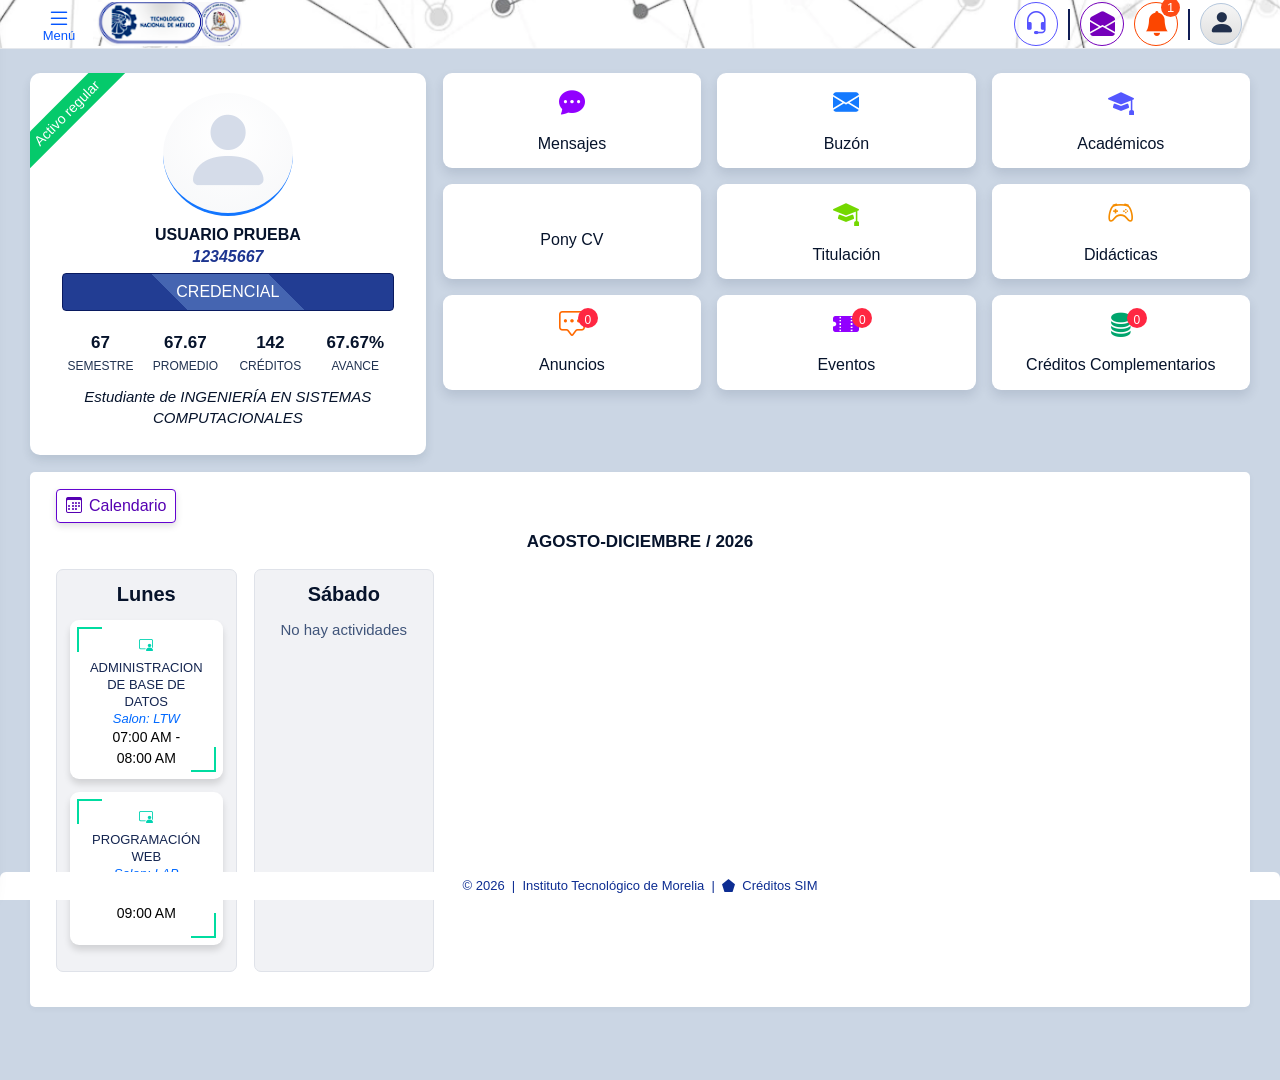
<file: portal-estatico/index.html>
<!doctype html>
<html lang="es">
<head>
  <meta charset="UTF-8" />
  <meta name="viewport" content="width=device-width, initial-scale=1.0" />
  <title>Inicio | Portal Estudiantil</title>
  <link rel="stylesheet" href="styles.css" />
  <link rel="stylesheet" href="https://cdn.jsdelivr.net/npm/bootstrap-icons@1.11.3/font/bootstrap-icons.min.css" />
</head>
<body data-page="inicio">
  <header class="topbar">
    <button class="menu-trigger" type="button" data-open-menu aria-label="Abrir menú"><i class="bi bi-list"></i><span>Menú</span></button>
    <img class="school-logos" src="assets/logos.png" alt="Tecnológico Nacional de México" />
    <div class="topbar-right">
      <div class="round-icon blue"><i class="bi bi-headset"></i></div>
      <span class="header-separator"></span>
      <div class="round-icon violet"><i class="bi bi-envelope-open-fill"></i></div>
      <div class="round-icon orange"><i class="bi bi-bell-fill"></i><span class="notify-dot">1</span></div>
      <span class="header-separator"></span>
      <div class="small-avatar"><i class="bi bi-person-fill"></i></div>
    </div>
  </header>
  <div class="scrim" data-close-menu></div>
  <aside class="sidebar" aria-label="Menú lateral">
    <div class="sidebar-top"><input placeholder="Buscar menú" aria-label="Buscar menú" readonly /><button type="button" data-close-menu aria-label="Cerrar menú"><i class="bi bi-x-lg"></i></button></div>
    <nav class="sidebar-links">
      <a href="index.html" class="selected"><i class="bi bi-house-door-fill"></i>Inicio</a>
      <a href="#"><i class="bi bi-person-walking"></i>Actividades Complementarias</a>
      <a href="#"><i class="bi bi-mortarboard-fill"></i>Datos Académicos</a>
      <a href="#"><i class="bi bi-bar-chart-fill"></i>Evaluaciones y Encuestas</a>
      <a href="mis-eventos.html"><i class="bi bi-award-fill"></i>Eventos y diplomas</a>
      <a href="#"><i class="bi bi-hand-index-thumb-fill"></i>Necesidades Especiales</a>
      <a href="#"><i class="bi bi-cash-coin"></i>Pagos</a>
      <a href="#"><i class="bi bi-credit-card-fill"></i>Pendientes Inscripción</a>
      <a href="#"><i class="bi bi-person-vcard-fill"></i>Reinscripción</a>
      <a href="#"><i class="bi bi-briefcase-fill"></i>Residencias</a>
      <a href="#"><i class="bi bi-heart-pulse-fill"></i>Servicio Social</a>
      <a href="#"><i class="bi bi-journal-text"></i>Solicitudes</a>
      <a href="#"><i class="bi bi-mortarboard-fill"></i>Titulación</a>
      <a href="#"><i class="bi bi-umbrella-fill"></i>Verano</a>
      <a href="#" class="logout"><i class="bi bi-box-arrow-right"></i>Salir</a>
    </nav>
  </aside>

  <main class="main-home">
    <section class="home-top">
      <article class="profile-card">
        <span class="ribbon">Activo regular</span>
        <div class="profile-picture"><i class="bi bi-person-fill"></i></div>
        <div class="student-name">USUARIO PRUEBA</div>
        <div class="student-id">12345667</div>
        <div class="credential">CREDENCIAL</div>
        <div class="student-stats"><div><strong>67</strong><small>SEMESTRE</small></div><div><strong>67.67</strong><small>PROMEDIO</small></div><div><strong>142</strong><small>CRÉDITOS</small></div><div><strong>67.67%</strong><small>AVANCE</small></div></div>
        <p class="student-degree">Estudiante de INGENIERÍA EN SISTEMAS<br> COMPUTACIONALES</p>
      </article>
      <section class="quick-grid" aria-label="Accesos principales">
        <div class="quick-tile"><i class="bi bi-chat-dots-fill purple"></i><span>Mensajes</span></div>
        <div class="quick-tile"><i class="bi bi-envelope-fill sky"></i><span>Buzón</span></div>
        <div class="quick-tile"><i class="bi bi-mortarboard-fill indigo"></i><span>Académicos</span></div>
        <div class="quick-tile"><i class="bi bi-horse black"></i><span>Pony CV</span></div>
        <div class="quick-tile"><i class="bi bi-mortarboard-fill lime"></i><span>Titulación</span></div>
        <div class="quick-tile"><i class="bi bi-controller amber"></i><span>Didácticas</span></div>
        <div class="quick-tile"><span class="icon-count"><i class="bi bi-chat-square-dots orange-text"></i><b>0</b></span><span>Anuncios</span></div>
        <div class="quick-tile"><span class="icon-count"><i class="bi bi-ticket-perforated-fill purple"></i><b>0</b></span><span>Eventos</span></div>
        <div class="quick-tile"><span class="icon-count"><i class="bi bi-database-fill green"></i><b>0</b></span><span>Créditos Complementarios</span></div>
      </section>
    </section>
    <section class="calendar-section">
      <div class="calendar-header"><span class="calendar-label"><i class="bi bi-calendar3"></i> Calendario</span><h2>AGOSTO-DICIEMBRE / 2026</h2></div>
      <div class="week-grid">
        <div class="weekday"><h3>Lunes</h3><div class="course"><i class="bi bi-person-video3"></i>ADMINISTRACION<br>DE BASE DE<br>DATOS<em>Salon: LTW</em><span>07:00 AM -<br>08:00 AM</span></div><div class="course"><i class="bi bi-person-video3"></i>PROGRAMACIÓN<br>WEB<em>Salon: LAB</em><span>08:00 AM -<br>09:00 AM</span></div></div>
        <div class="weekday"><h3>Sábado</h3><p>No hay actividades</p></div>
      </div>
    </section>
  </main>
  <footer>© 2026&nbsp; | &nbsp;Instituto Tecnológico de Morelia&nbsp; | &nbsp;<i class="bi bi-pentagon-fill"></i>&nbsp; Créditos SIM</footer>
  <script src="script.js"></script>
</body>
</html>
</file>
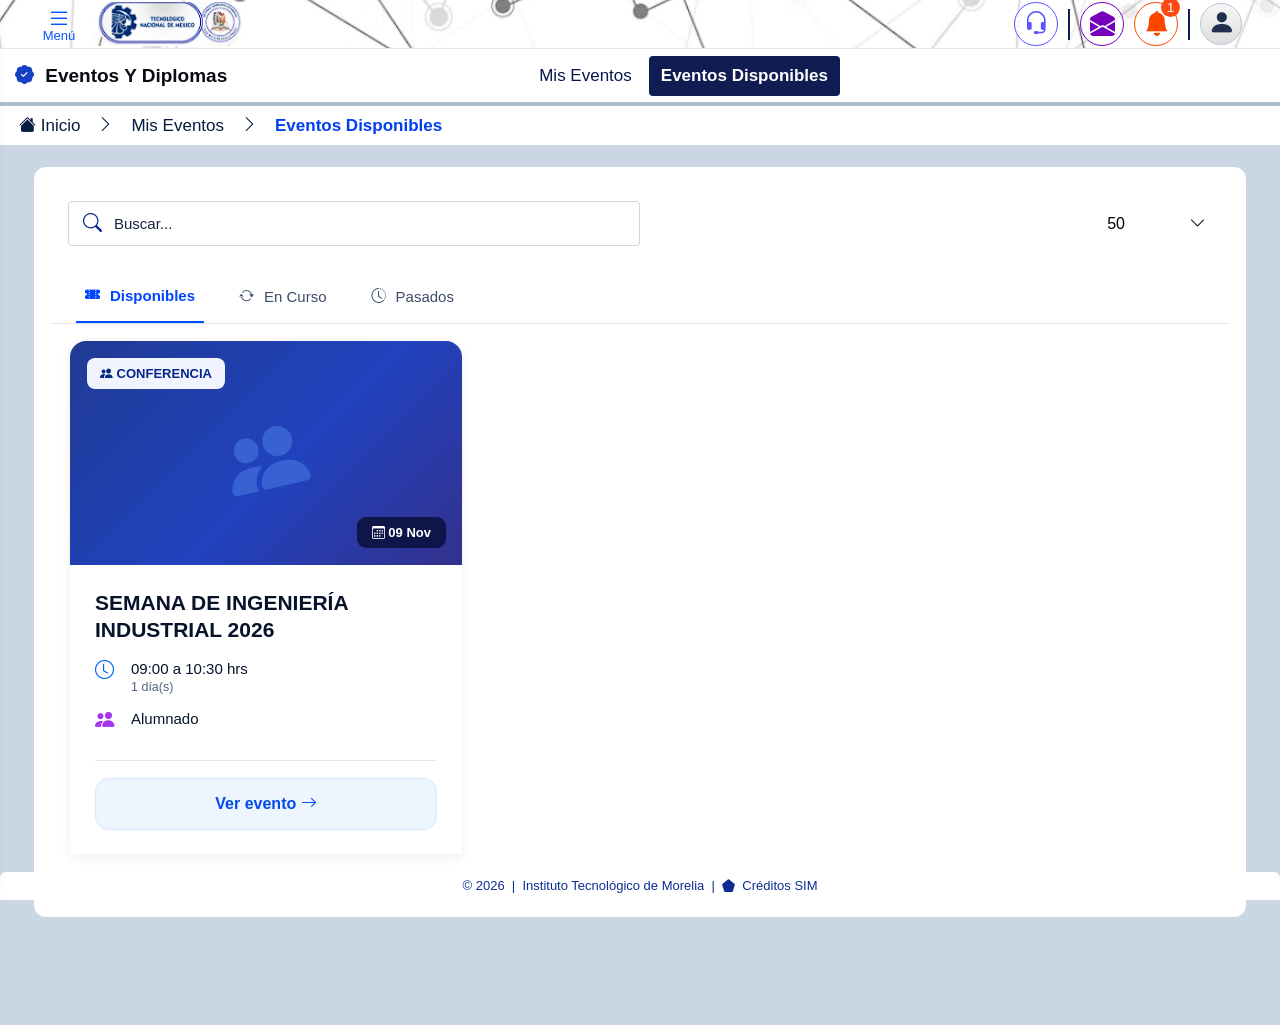
<file: portal-estatico/eventos-disponibles.html>
<!doctype html>
<html lang="es"><head><meta charset="UTF-8"/><meta name="viewport" content="width=device-width, initial-scale=1.0"/><title>Eventos disponibles | Portal Estudiantil</title><link rel="stylesheet" href="styles.css"/><link rel="stylesheet" href="https://cdn.jsdelivr.net/npm/bootstrap-icons@1.11.3/font/bootstrap-icons.min.css"/></head>
<body data-page="eventos">
<header class="topbar"><button class="menu-trigger" type="button" data-open-menu><i class="bi bi-list"></i><span>Menú</span></button><img class="school-logos" src="assets/logos.png" alt="Tecnológico Nacional de México"/><div class="topbar-right"><div class="round-icon blue"><i class="bi bi-headset"></i></div><span class="header-separator"></span><div class="round-icon violet"><i class="bi bi-envelope-open-fill"></i></div><div class="round-icon orange"><i class="bi bi-bell-fill"></i><span class="notify-dot">1</span></div><span class="header-separator"></span><div class="small-avatar"><i class="bi bi-person-fill"></i></div></div></header>
<div class="scrim" data-close-menu></div><aside class="sidebar" aria-label="Menú lateral"><div class="sidebar-top"><input placeholder="Buscar menú" readonly/><button type="button" data-close-menu aria-label="Cerrar menú"><i class="bi bi-x-lg"></i></button></div><nav class="sidebar-links"><a href="index.html"><i class="bi bi-house-door-fill"></i>Inicio</a><a href="#"><i class="bi bi-person-walking"></i>Actividades Complementarias</a><a href="#"><i class="bi bi-mortarboard-fill"></i>Datos Académicos</a><a href="#"><i class="bi bi-bar-chart-fill"></i>Evaluaciones y Encuestas</a><a href="mis-eventos.html" class="selected"><i class="bi bi-award-fill"></i>Eventos y diplomas</a><a href="#"><i class="bi bi-hand-index-thumb-fill"></i>Necesidades Especiales</a><a href="#"><i class="bi bi-cash-coin"></i>Pagos</a><a href="#"><i class="bi bi-credit-card-fill"></i>Pendientes Inscripción</a><a href="#"><i class="bi bi-person-vcard-fill"></i>Reinscripción</a><a href="#"><i class="bi bi-briefcase-fill"></i>Residencias</a><a href="#"><i class="bi bi-heart-pulse-fill"></i>Servicio Social</a><a href="#"><i class="bi bi-journal-text"></i>Solicitudes</a><a href="#"><i class="bi bi-mortarboard-fill"></i>Titulación</a><a href="#"><i class="bi bi-umbrella-fill"></i>Verano</a><a href="#" class="logout"><i class="bi bi-box-arrow-right"></i>Salir</a></nav></aside>
<div class="section-heading"><h1><i class="bi bi-patch-check-fill"></i> Eventos Y Diplomas</h1><div class="section-links"><a href="mis-eventos.html">Mis Eventos</a><a class="active" href="eventos-disponibles.html">Eventos Disponibles</a></div></div>
<div class="breadcrumbs"><a href="index.html"><i class="bi bi-house-fill"></i> Inicio</a><i class="bi bi-chevron-right"></i><span>Mis Eventos</span><i class="bi bi-chevron-right"></i><strong>Eventos Disponibles</strong></div>
<main class="events-main"><section class="events-panel available"><div class="filterbar"><div class="search-box"><i class="bi bi-search"></i><span>Buscar...</span></div><div class="rows-select">50 <i class="bi bi-chevron-down"></i></div></div><div class="event-tabs"><span class="current"><i class="bi bi-ticket-perforated-fill"></i> Disponibles</span><span><i class="bi bi-arrow-repeat"></i> En Curso</span><span><i class="bi bi-clock-history"></i> Pasados</span></div><div class="event-cards"><article class="event-card"><div class="event-banner"><div class="event-type"><i class="bi bi-people-fill"></i> CONFERENCIA</div><i class="bi bi-people-fill event-banner-symbol"></i><div class="date-tag"><i class="bi bi-calendar3"></i> 09 Nov</div></div><div class="event-description"><h2>SEMANA DE INGENIERÍA<br> INDUSTRIAL 2026</h2><div class="event-info"><i class="bi bi-clock"></i><span>09:00 a 10:30 hrs<small>1 día(s)</small></span></div><div class="event-info"><i class="bi bi-people-fill purple"></i><span>Alumnado</span></div><div class="event-card-separator"></div><div class="fake-event-button">Ver evento <i class="bi bi-arrow-right"></i></div></div></article></div></section></main>
<footer>© 2026&nbsp; | &nbsp;Instituto Tecnológico de Morelia&nbsp; | &nbsp;<i class="bi bi-pentagon-fill"></i>&nbsp; Créditos SIM</footer><script src="script.js"></script></body></html>
</file>
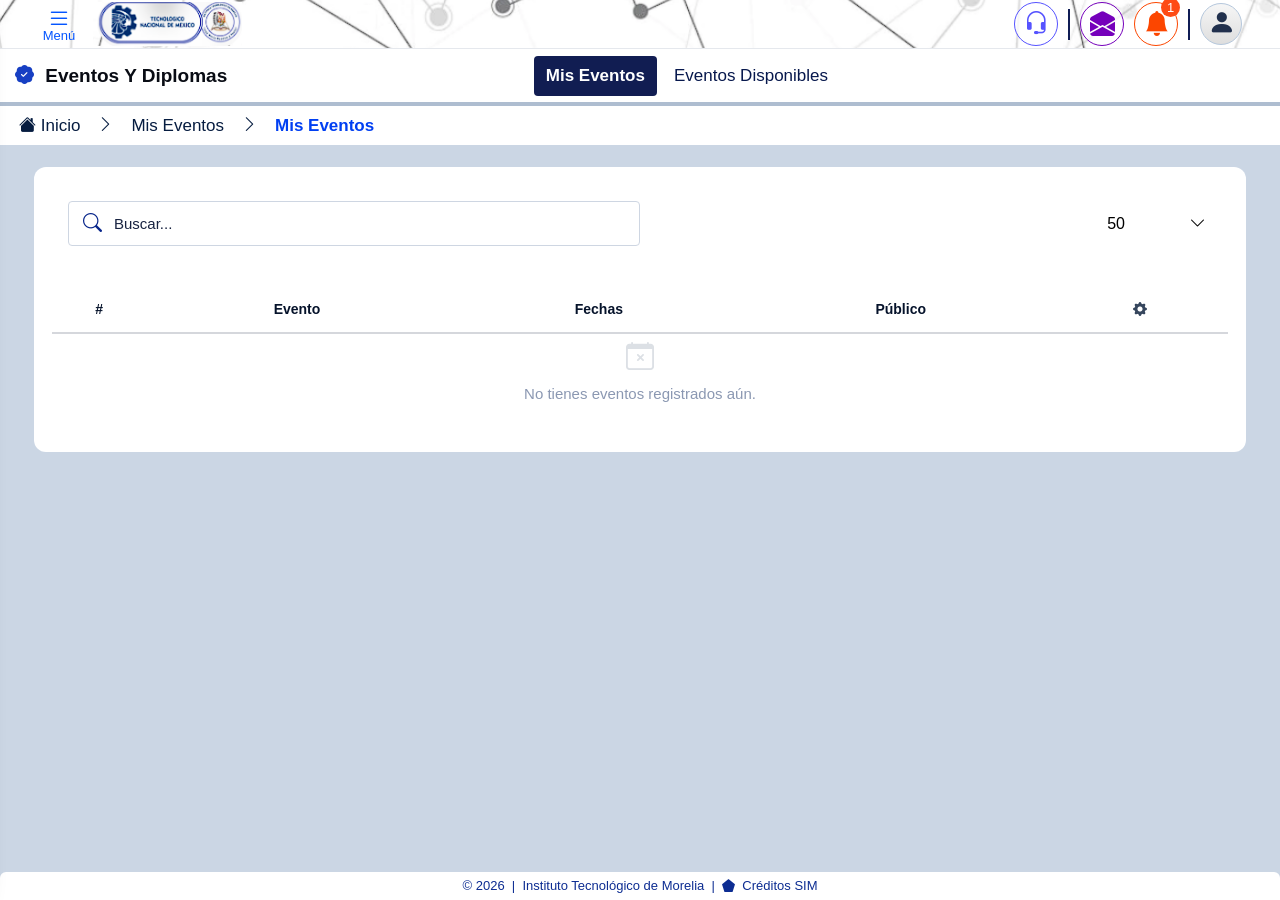
<file: portal-estatico/mis-eventos.html>
<!doctype html>
<html lang="es"><head><meta charset="UTF-8"/><meta name="viewport" content="width=device-width, initial-scale=1.0"/><title>Mis eventos | Portal Estudiantil</title><link rel="stylesheet" href="styles.css"/><link rel="stylesheet" href="https://cdn.jsdelivr.net/npm/bootstrap-icons@1.11.3/font/bootstrap-icons.min.css"/></head>
<body data-page="eventos">
<header class="topbar"><button class="menu-trigger" type="button" data-open-menu><i class="bi bi-list"></i><span>Menú</span></button><img class="school-logos" src="assets/logos.png" alt="Tecnológico Nacional de México"/><div class="topbar-right"><div class="round-icon blue"><i class="bi bi-headset"></i></div><span class="header-separator"></span><div class="round-icon violet"><i class="bi bi-envelope-open-fill"></i></div><div class="round-icon orange"><i class="bi bi-bell-fill"></i><span class="notify-dot">1</span></div><span class="header-separator"></span><div class="small-avatar"><i class="bi bi-person-fill"></i></div></div></header>
<div class="scrim" data-close-menu></div><aside class="sidebar" aria-label="Menú lateral"><div class="sidebar-top"><input placeholder="Buscar menú" readonly/><button type="button" data-close-menu aria-label="Cerrar menú"><i class="bi bi-x-lg"></i></button></div><nav class="sidebar-links"><a href="index.html"><i class="bi bi-house-door-fill"></i>Inicio</a><a href="#"><i class="bi bi-person-walking"></i>Actividades Complementarias</a><a href="#"><i class="bi bi-mortarboard-fill"></i>Datos Académicos</a><a href="#"><i class="bi bi-bar-chart-fill"></i>Evaluaciones y Encuestas</a><a href="mis-eventos.html" class="selected"><i class="bi bi-award-fill"></i>Eventos y diplomas</a><a href="#"><i class="bi bi-hand-index-thumb-fill"></i>Necesidades Especiales</a><a href="#"><i class="bi bi-cash-coin"></i>Pagos</a><a href="#"><i class="bi bi-credit-card-fill"></i>Pendientes Inscripción</a><a href="#"><i class="bi bi-person-vcard-fill"></i>Reinscripción</a><a href="#"><i class="bi bi-briefcase-fill"></i>Residencias</a><a href="#"><i class="bi bi-heart-pulse-fill"></i>Servicio Social</a><a href="#"><i class="bi bi-journal-text"></i>Solicitudes</a><a href="#"><i class="bi bi-mortarboard-fill"></i>Titulación</a><a href="#"><i class="bi bi-umbrella-fill"></i>Verano</a><a href="#" class="logout"><i class="bi bi-box-arrow-right"></i>Salir</a></nav></aside>
<div class="section-heading"><h1><i class="bi bi-patch-check-fill"></i> Eventos Y Diplomas</h1><div class="section-links"><a class="active" href="mis-eventos.html">Mis Eventos</a><a href="eventos-disponibles.html">Eventos Disponibles</a></div></div>
<div class="breadcrumbs"><a href="index.html"><i class="bi bi-house-fill"></i> Inicio</a><i class="bi bi-chevron-right"></i><span>Mis Eventos</span><i class="bi bi-chevron-right"></i><strong>Mis Eventos</strong></div>
<main class="events-main"><section class="events-panel"><div class="filterbar"><div class="search-box"><i class="bi bi-search"></i><span>Buscar...</span></div><div class="rows-select">50 <i class="bi bi-chevron-down"></i></div></div><table class="events-table"><thead><tr><th>#</th><th>Evento</th><th>Fechas</th><th>Público</th><th><i class="bi bi-gear-fill"></i></th></tr></thead></table><div class="empty-events"><i class="bi bi-calendar-x"></i><p>No tienes eventos registrados aún.</p></div></section></main>
<footer>© 2026&nbsp; | &nbsp;Instituto Tecnológico de Morelia&nbsp; | &nbsp;<i class="bi bi-pentagon-fill"></i>&nbsp; Créditos SIM</footer><script src="script.js"></script></body></html>
</file>
<file: portal-estatico/styles.css>
:root{--navy:#101d55;--royal:#203b92;--blue:#0045ee;--page:#cbd6e4;--mint:#00d29a;--text:#06132b}*{box-sizing:border-box}html{min-height:100%}body{margin:0;color:var(--text);font-family:Arial,Helvetica,sans-serif;background:var(--page);min-height:100vh;padding-bottom:28px}a{color:inherit;text-decoration:none}button,input{font:inherit}button{cursor:pointer}.topbar{height:49px;background:#fff url('assets/cabecera-fondo.png') center/auto 49px repeat-x;display:flex;align-items:center;padding:0 38px;position:relative;z-index:4;gap:13px;border-bottom:1px solid #e5e8ed}.menu-trigger{width:42px;padding:0;display:flex;flex-direction:column;align-items:center;justify-content:center;border:0;background:transparent;color:#0455ff;font-size:13px;line-height:12px}.menu-trigger i{font-size:24px;line-height:23px}.school-logos{height:44px;width:auto;object-fit:contain}.topbar-right{margin-left:auto;display:flex;align-items:center;gap:10px;height:100%}.round-icon{border:1.5px solid currentColor;width:44px;height:44px;border-radius:50%;display:grid;place-items:center;font-size:25px;position:relative;background:#ffffffb8}.round-icon.blue{color:#5653ff}.round-icon.violet{color:#7500bb}.round-icon.orange{color:#fc4600}.notify-dot{position:absolute;right:-3px;top:-5px;font-size:13px;background:#fe4b15;color:white;border-radius:50%;height:19px;min-width:19px;text-align:center;line-height:19px}.header-separator{height:31px;width:2px;background:var(--navy)}.small-avatar{height:42px;width:42px;border-radius:50%;background:linear-gradient(#f6f6f6,#dedede);border:1px solid #b5c7dc;display:grid;place-items:center;font-size:27px;color:#21304d}.main-home{padding:24px 30px 45px}.home-top{display:grid;grid-template-columns:minmax(375px,1fr) 2.04fr;gap:17px}.profile-card{height:382px;border-radius:10px;background:#fff;box-shadow:0 5px 10px #26384f1e;position:relative;overflow:hidden;text-align:center;padding:20px 32px 18px}.ribbon{position:absolute;top:27px;left:-42px;transform:rotate(-45deg);background:#05ca6b;color:#fff;padding:5px 36px;font-size:14px}.profile-picture{margin:0 auto 10px;border-bottom:3px solid #1376ff;border-radius:50%;height:123px;width:130px;display:grid;place-items:center;font-size:94px;color:#d5dce9;background:radial-gradient(circle at 50% 35%,#fff,#f6f7f9)}.student-name{font-size:16px;font-weight:bold;margin-top:6px}.student-id{font-style:italic;color:#1d3590;font-weight:bold;margin:4px 0 7px}.credential{background:linear-gradient(45deg,#223d93 0 34%,#4565b1 34% 66%,#223d93 66%);color:white;border:1px solid #091a60;border-radius:4px;max-width:410px;margin:0 auto;padding:9px;font-size:16px}.student-stats{display:grid;grid-template-columns:repeat(4,1fr);margin-top:22px;gap:8px}.student-stats strong{font-size:17px;display:block}.student-stats small{font-size:12px;display:block;margin-top:6px;color:#213351}.student-degree{font-size:15px;line-height:21px;font-style:italic;margin:13px auto 0}.quick-grid{display:grid;grid-template-columns:repeat(3,minmax(0,1fr));grid-template-rows:repeat(3,95px);gap:16px}.quick-tile{background:#fff;border-radius:9px;box-shadow:0 6px 11px #21334e20;display:flex;align-items:center;justify-content:center;gap:16px;flex-direction:column;font-size:16px}.quick-tile>i,.icon-count>i{font-size:26px}.purple{color:#9200ff}.sky{color:#147aff}.indigo{color:#5457ff}.lime{color:#74d800}.amber{color:#f58c00}.black{color:#090909}.orange-text{color:#ff6900}.green{color:#00a56d}.icon-count{position:relative;line-height:25px}.icon-count b{position:absolute;top:-3px;right:-13px;border-radius:50%;font-size:12px;font-weight:normal;background:#ff2742;color:#fff;min-width:20px;height:20px;display:grid;place-items:center}.calendar-section{margin-top:17px;background:#fff;border-radius:5px;padding:17px 26px 35px;min-height:490px;box-shadow:0 2px 6px #1d2b3c0b}.calendar-header{position:relative;padding:0 0 17px;min-height:80px}.calendar-label{display:inline-flex;align-items:center;gap:7px;border:1px solid #6304d0;color:#5500b2;border-radius:4px;padding:7px 9px;box-shadow:0 3px 7px #0002;font-size:16px}.calendar-header h2{text-align:center;font-size:17px;margin:9px 0 0}.week-grid{display:grid;grid-template-columns:repeat(6,minmax(150px,1fr));gap:17px;max-width:1600px;margin:auto}.weekday{min-height:365px;background:#f1f2f5;border:1px solid #dfe2e9;border-radius:7px;text-align:center;padding:13px 10px}.weekday.today{background:#9ba5b5}.weekday h3{font-size:20px;margin:0 0 14px}.weekday.today h3{color:#fff}.weekday p{font-size:15px;color:#40557a}.course{background:#fff;border-radius:9px;box-shadow:0 5px 7px #0002;margin:0 auto 13px;padding:16px 12px 10px;max-width:153px;min-height:153px;position:relative;font-size:13px;line-height:17px;color:#142550}.course:before,.course:after{content:'';position:absolute;height:23px;width:23px;border-color:#00dca0;border-style:solid}.course:before{top:7px;left:7px;border-width:2px 0 0 2px}.course:after{bottom:7px;right:7px;border-width:0 2px 2px 0}.course i{color:#00d3b1;display:block;font-size:14px;margin-bottom:6px}.course em{display:block;color:#0069ff}.course span{font-size:14px;color:#000;display:block;line-height:21px}.sidebar{position:fixed;z-index:10;top:0;bottom:0;left:0;width:417px;max-width:90vw;background:#fff;transform:translateX(-104%);transition:transform .28s ease;box-shadow:5px 0 18px #0002;display:flex;flex-direction:column}.menu-open .sidebar{transform:translateX(0)}.scrim{position:fixed;inset:0;background:#0d1c38a6;z-index:9;opacity:0;pointer-events:none;transition:opacity .28s ease}.menu-open .scrim{opacity:1;pointer-events:auto}.sidebar-top{height:68px;padding:11px 21px;display:flex;gap:9px;border-bottom:1px solid #e1e4ea;flex-shrink:0;background:white}.sidebar-top input{height:40px;border:1px solid #ccd3dd;border-radius:9px;min-width:0;flex:1;padding:0 10px;font-size:18px;background:#fff}.sidebar-top input::placeholder{color:#8592ab}.sidebar-top button{background:#1936b9;color:#fff;border:0;width:47px;border-radius:8px;font-size:26px}.sidebar-links{overflow-y:auto;padding:4px 13px 12px;background:linear-gradient(#ffffffdd,#ffffffdd),radial-gradient(circle at 50% 65%,#bac2cd 0 21%,transparent 22%),repeating-conic-gradient(from 9deg at 48% 62%,#d6d9de 0deg 15deg,transparent 15deg 34deg);background-size:auto,400px 630px,400px 630px;background-repeat:no-repeat;flex:1}.sidebar-links a{height:56px;display:flex;align-items:center;gap:13px;padding:0 12px;border-radius:9px;font-size:20px;white-space:nowrap}.sidebar-links a i{font-size:21px;color:#00c889;width:18px;text-align:center}.sidebar-links a.selected{background:#203a91;color:#fff;height:44px;margin:0 0 5px;font-size:17px}.sidebar-links a.selected i{color:#b14bff}.sidebar-links .logout{border-top:1px solid #e1e5ec;border-radius:0;margin-top:8px}.sidebar-links .logout i{color:#fb3360}.section-heading{height:57px;background:white;border-bottom:4px solid #aebdd0;display:flex;align-items:center;justify-content:space-between;padding:0 15px;gap:10px}.section-heading h1{font-size:19px;margin:0;color:#090c14}.section-heading h1 i{color:#173fc3;margin-right:6px}.section-links{display:flex;align-items:center;gap:5px;margin-right:34%}.section-links a{font-size:17px;padding:10px 12px;border-radius:4px;white-space:nowrap;color:#07184d}.section-links a.active{background:#111d52;color:white;font-weight:bold}.breadcrumbs{height:39px;background:#fff;display:flex;align-items:center;gap:17px;padding:0 19px;font-size:17px;color:#061c40}.breadcrumbs strong{color:#003ff2}.breadcrumbs i{font-size:17px}.events-main{padding:22px 34px 80px;min-height:calc(100vh - 173px)}.events-panel{background:#fff;border-radius:12px;min-height:285px;padding:34px 18px 30px}.filterbar{display:flex;align-items:center;justify-content:space-between;padding:0 16px;gap:15px}.search-box{border:1px solid #ced6e2;height:45px;border-radius:4px;width:50%;min-width:190px;display:flex;align-items:center;gap:12px;padding:0 14px;color:#182341;font-size:15px}.search-box i{color:#08268b;font-size:19px}.rows-select{display:flex;gap:65px;align-items:center;margin-right:6px;color:#000}.events-table{border-collapse:collapse;margin-top:40px;width:100%;font-size:14px;text-align:center;table-layout:fixed}.events-table th{height:47px;border-bottom:2px solid #d5d7dc}.events-table th:first-child{width:8%}.events-table th:last-child{width:15%;color:#36465d}.empty-events{text-align:center;color:#8b98b2;padding:7px 0 15px}.empty-events i{color:#dce0e5;font-size:28px}.empty-events p{margin:12px 0 0;font-size:15px}.events-panel.available{min-height:750px;padding-bottom:40px}.event-tabs{border-bottom:1px solid #e0e4eb;display:flex;gap:26px;margin-top:34px;padding:0 24px;height:44px;align-items:stretch}.event-tabs span{display:flex;gap:10px;align-items:center;font-size:15px;color:#3d4c68;padding:0 9px 11px}.event-tabs .current{border-bottom:2px solid #004bff;color:#0046ff;font-weight:bold}.event-cards{display:flex;gap:18px;padding:17px 18px}.event-card{width:392px;max-width:100%;border-radius:16px 16px 0 0;box-shadow:0 3px 12px #101b3a12;overflow:hidden;background:#fff}.event-banner{height:224px;background:linear-gradient(135deg,#203b94,#2142be 55%,#33318d);position:relative}.event-type{position:absolute;top:17px;left:17px;border-radius:8px;padding:8px 13px;background:#f1f4ff;color:#062884;font-size:13px;font-weight:bold}.event-banner-symbol{position:absolute;left:40%;top:75px;font-size:80px;color:#3862d1;transform:rotate(-13deg)}.date-tag{position:absolute;right:16px;bottom:17px;background:#0e1649;color:#fff;font-size:13px;font-weight:bold;border-radius:9px;padding:8px 15px}.event-description{padding:24px 25px}.event-description h2{font-size:21px;line-height:27px;margin:0 0 17px}.event-info{display:flex;gap:17px;align-items:flex-start;font-size:15px;margin:0 0 16px}.event-info>i{color:#0061ff;font-size:19px}.event-info>i.purple{color:#a536ec}.event-info small{display:block;margin-top:3px;color:#526381}.event-card-separator{border-top:1px solid #e4e6ed;margin:28px 0 17px}.fake-event-button{background:#edf5ff;border:1px solid #d9eaff;border-radius:13px;text-align:center;color:#034bed;padding:16px;font-weight:bold}footer{height:28px;position:fixed;bottom:0;left:0;right:0;background:#fff;color:#0d2d92;text-align:center;font-size:13px;padding:6px;z-index:5;border-radius:6px 6px 0 0}@media(max-width:1050px){.home-top{grid-template-columns:1fr}.profile-card{max-width:700px;width:100%;margin:auto}.quick-grid{grid-template-rows:repeat(3,95px)}.week-grid{overflow-x:auto}.section-links{margin-right:0}}@media(max-width:650px){.topbar{padding:0 12px}.school-logos{height:36px}.topbar-right{gap:5px}.round-icon{width:31px;height:31px;font-size:18px}.header-separator{height:23px}.small-avatar{width:31px;height:31px}.main-home{padding:14px 12px}.home-top{gap:13px}.profile-card{padding:16px 12px;height:auto;min-height:370px}.quick-grid{gap:8px;grid-template-rows:repeat(3,83px)}.quick-tile{font-size:12px;gap:10px;text-align:center;padding:4px}.quick-tile>i{font-size:22px}.calendar-section{padding:14px 10px;overflow:hidden}.week-grid{grid-template-columns:repeat(6,185px)}.section-heading{height:auto;min-height:65px;flex-wrap:wrap;padding:7px 10px}.section-heading h1{font-size:17px}.section-links a{font-size:14px;padding:8px}.breadcrumbs{gap:7px;font-size:12px;padding:0 10px}.events-main{padding:15px 12px}.events-panel{padding:18px 10px}.filterbar{padding:0}.search-box{width:75%}.rows-select{gap:10px}.event-tabs{gap:6px;padding:0 2px}.event-tabs span{font-size:12px;gap:4px}.event-cards{padding:15px 0}.sidebar-links a{font-size:17px}footer{font-size:11px}}
</file>
